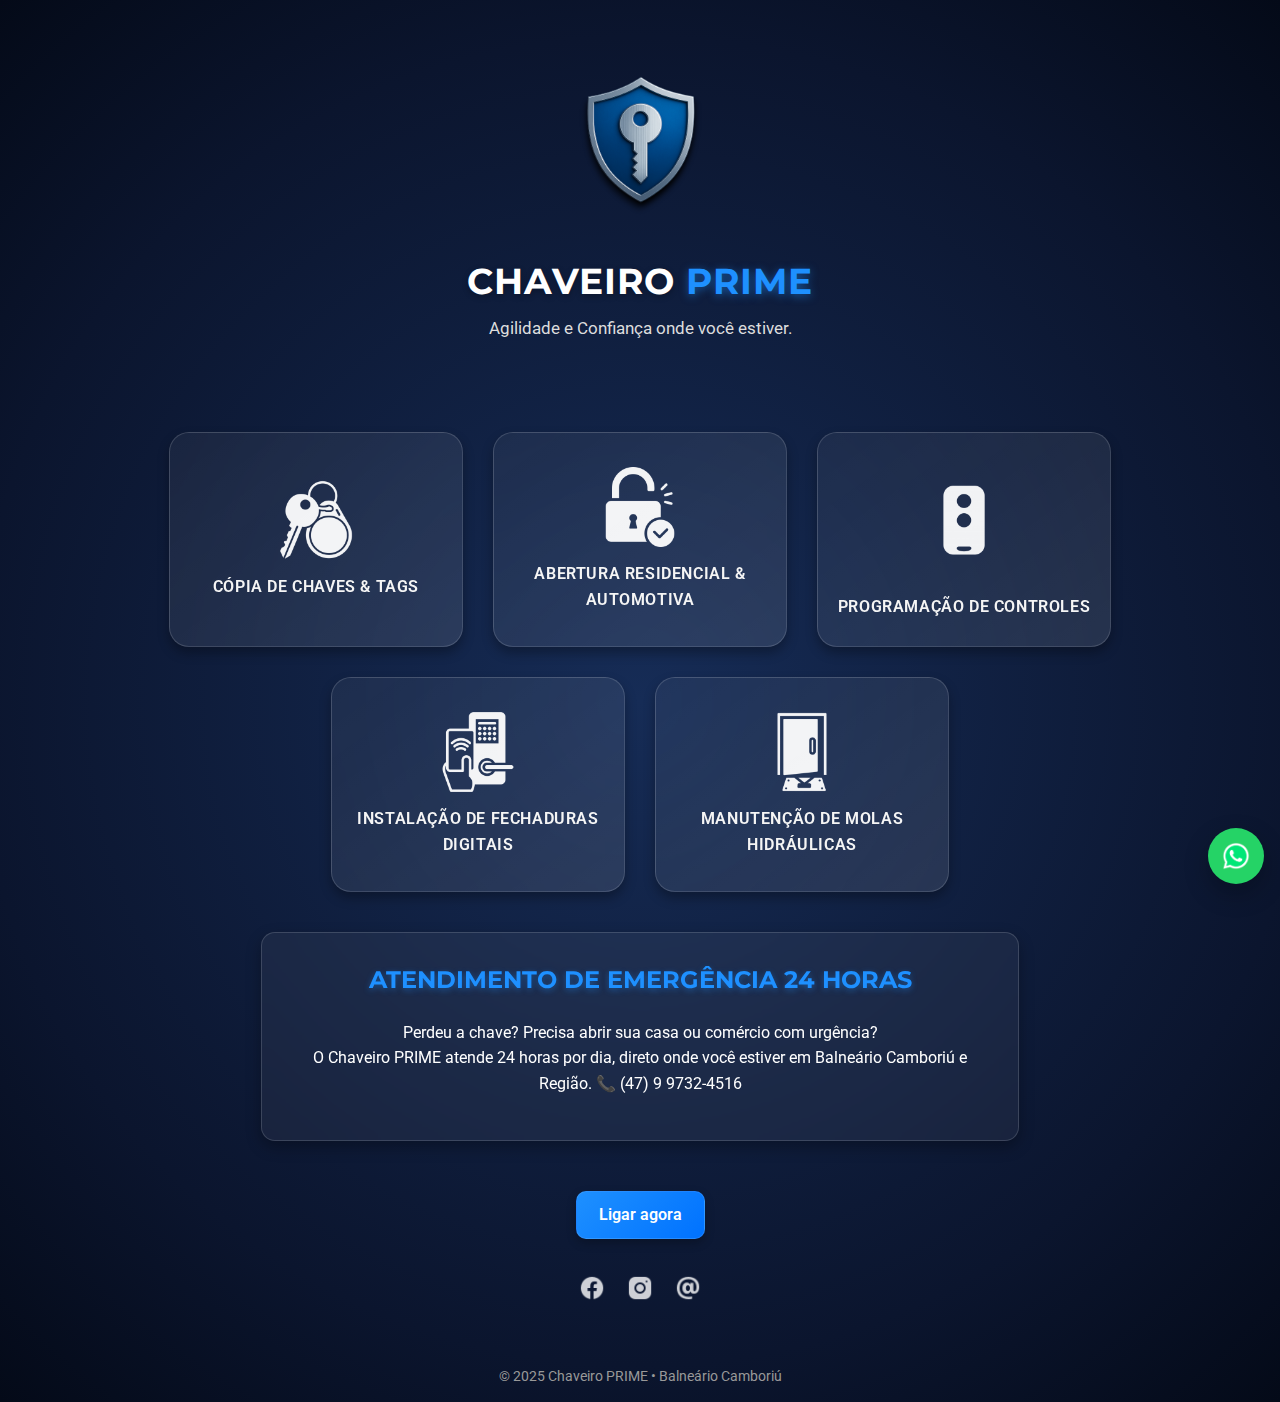
<file: index.html>
<!doctype html>
<html lang="pt-BR">

<head>
  <meta charset="UTF-8" />
  <meta name="viewport" content="width=device-width, initial-scale=1.0" />
  <title>Chaveiro PRIME</title>

  <!-- FAVICONS -->
  <link rel="icon" type="image/png" sizes="32x32" href="image/favicon-32x32.png">
  <link rel="icon" type="image/png" sizes="16x16" href="image/favicon-16x16.png">
  <link rel="apple-touch-icon" sizes="180x180" href="image/apple-touch-icon.png">
  <link rel="shortcut icon" href="image/favicon.ico" type="image/x-icon">

  <!-- Descrição -->
  <meta name="description" content="Chaveiro PRIME 24h - Atendimento rápido e profissional.">

  <!-- Open Graph / Twitter atualizados -->
  <!-- Canonical -->
  <link rel="canonical" href="https://chaveiroprime.com/">

  <!-- Open Graph (Facebook/WhatsApp) -->
  <meta property="og:title" content="Chaveiro PRIME">
  <meta property="og:description" content="Chaveiro PRIME 24h - Atendimento rápido e profissional.">
  <meta property="og:type" content="website">
  <meta property="og:url" content="https://chaveiroprime.com/">
  <meta property="og:site_name" content="Chaveiro PRIME">
  <meta property="og:locale" content="pt_BR">

  <!-- Imagem principal 1200x630 -->
  <meta property="og:image" content="https://chaveiroprime.com/image/logo2-1200x630.jpg">
  <meta property="og:image:width" content="1200">
  <meta property="og:image:height" content="630">
  <meta property="og:image:alt" content="Logomarca do Chaveiro PRIME">

  <!-- (Opcional) fallback menor 600x315 -->
  <meta property="og:image" content="https://chaveiroprime.com/image/logo2-600x315.jpg">
  <meta property="og:image:width" content="600">
  <meta property="og:image:height" content="315">

  <!-- Twitter -->
  <meta name="twitter:card" content="summary_large_image">
  <meta name="twitter:title" content="Chaveiro PRIME">
  <meta name="twitter:description" content="Chaveiro PRIME 24h - Atendimento rápido e profissional.">
  <meta name="twitter:image" content="https://chaveiroprime.com/image/logo2-1200x630.jpg">

  <link href="https://fonts.googleapis.com/css2?family=Montserrat:wght@600;700&family=Roboto:wght@400;500&display=swap" rel="stylesheet">

  <!-- CSS -->
  <link rel="stylesheet" href="css/main.css">

  <!-- Override: restaurando tamanho e proporção originais da seção de serviços -->
  <style>
    /* Container mais largo e com espaçamento maior */
    .services {
      max-width: 1120px !important;
      gap: 30px !important;
      margin: 40px auto !important;
    }

    /* Cartões maiores (largura/altura e raio) */
    .services .service {
      width: 260px !important;
      height: 165px !important;
      padding: 24px 16px !important;
      border-radius: 20px !important;
    }

    /* Ícones maiores */
    .services .service img {
      width: 80px !important;
      margin-bottom: 14px !important;
    }

    /* Título com tipografia mais forte */
    .services .service p {
      font-size: 16px !important;
      letter-spacing: .6px !important;
    }

    /* Responsivo */
    @media (max-width: 480px) {
      .services {
        gap: 18px !important;
        margin: 28px auto !important;
      }

      .services .service {
        width: 160px !important;
        height: 120px !important;
        border-radius: 16px !important;
        padding: 16px 10px !important;
      }

      .services .service img {
        width: 46px !important;
        margin-bottom: 10px !important;
      }

      .services .service p {
        font-size: 13px !important;
      }
    }
  </style>
  <!-- Google tag (gtag.js) -->
<script async src="https://www.googletagmanager.com/gtag/js?id=AW-17679584056">
</script>
<script>
  window.dataLayer = window.dataLayer || [];
  function gtag(){dataLayer.push(arguments);}
  gtag('js', new Date());

  gtag('config', 'AW-17679584056');
</script>
  <!-- Event snippet for Visualização de página conversion page --> 
  <script> gtag('event', 'conversion', {'send_to': 'AW-17679584056/mxYQCO7s3b4bELiWpO5B'}); </script>
</head>

<body>
  <header data-anim>
    <img src="image/logo.png" alt="Logo Chaveiro Prime">
    <h1>CHAVEIRO <span>PRIME</span></h1>
    <p class="subtitle">Agilidade e Confiança onde você estiver.</p>
  </header>

  <main>
    <div class="services">
      <div class="service" data-service="troca fechadura" data-anim>
        <img src="image/copias.png" alt="troca fechadura">
        <p>CÓPIA DE CHAVES & TAGS</p>
      </div>

      <div class="service" data-service="abertura" data-anim>
        <img src="image/abertura.png" alt="abertura">
        <p>ABERTURA RESIDENCIAL & AUTOMOTIVA</p>
      </div>

      <div class="service" data-service="programacao de controles" data-anim>
        <img src="image/controle.png" alt="programação de controles">
        <p>PROGRAMAÇÃO DE CONTROLES</p>
      </div>

      <div class="service" data-service="fechaduras digitais" data-anim>
        <img src="image/digitais.png" alt="fechaduras digitais">
        <p>INSTALAÇÃO DE FECHADURAS DIGITAIS</p>
      </div>

      <div class="service" data-service="molas" data-anim>
        <img src="image/molas.png" alt="molas">
        <p>MANUTENÇÃO DE MOLAS HIDRÁULICAS</p>
      </div>
    </div>

    <div class="emergency" data-anim>
      <h2>ATENDIMENTO DE EMERGÊNCIA 24 HORAS</h2>
      <p>
        Perdeu a chave? Precisa abrir sua casa ou comércio com urgência?<br>
        O Chaveiro PRIME atende 24 horas por dia, direto onde você estiver em Balneário Camboriú e Região.
        📞 (47) 9 9732-4516
      </p>
    </div>

    <div class="contact" data-anim>
      <a href="tel:+5547997324516" class="btn">Ligar agora</a>

      <div class="social">
        <a href="https://www.facebook.com/people/Chaveiro-PRIME/61583404417799/"><img src="image/facebook.png" alt="Facebook"></a>
        <a href="https://www.instagram.com/chaveiroprimebc/"><img src="image/instagram.png" alt="Instagram"></a>
        <a href="mailto:contato.chaveiroprime@gmail.com" aria-label="Enviar e-mail">
          <img src="image/email.png" alt="Enviar e-mail para Chaveiro Prime">
        </a>
      </div>
    </div>
  </main>

  <footer style="margin-top:40px; padding:15px; font-size:14px; color:#999;">
    © 2025 Chaveiro PRIME • Balneário Camboriú
  </footer>

  <!-- JS -->
  <script src="js/main.js" defer></script>
  <script>
    // Número do WhatsApp (sem espaços, parênteses ou traços)
    const whatsappNumber = '5547997324516';

    // Mensagens personalizadas para cada serviço
    const mensagens = {
      "troca fechadura": "Olá! Gostaria de informações sobre Cópias.",
      "abertura": "Olá! Preciso de ajuda.",
      "programacao de controles": "Olá! Gostaria de saber mais sobre Programação de Controles.",
      "fechaduras digitais": "Olá! Tenho interesse em instalar uma Fechadura Digital.",
      "molas": "Olá! Preciso de manutenção em Molas Hidráulicas."
    };

    // Adiciona evento de clique a todos os cards
    document.querySelectorAll('.service').forEach(card => {
      card.addEventListener('click', () => {
        const tipo = card.dataset.service;
        const msg = encodeURIComponent(mensagens[tipo]);
        const url = `https://wa.me/${whatsappNumber}?text=${msg}`;
        window.open(url, '_blank');
      });
    });
  </script>
</body>

</html>
</file>
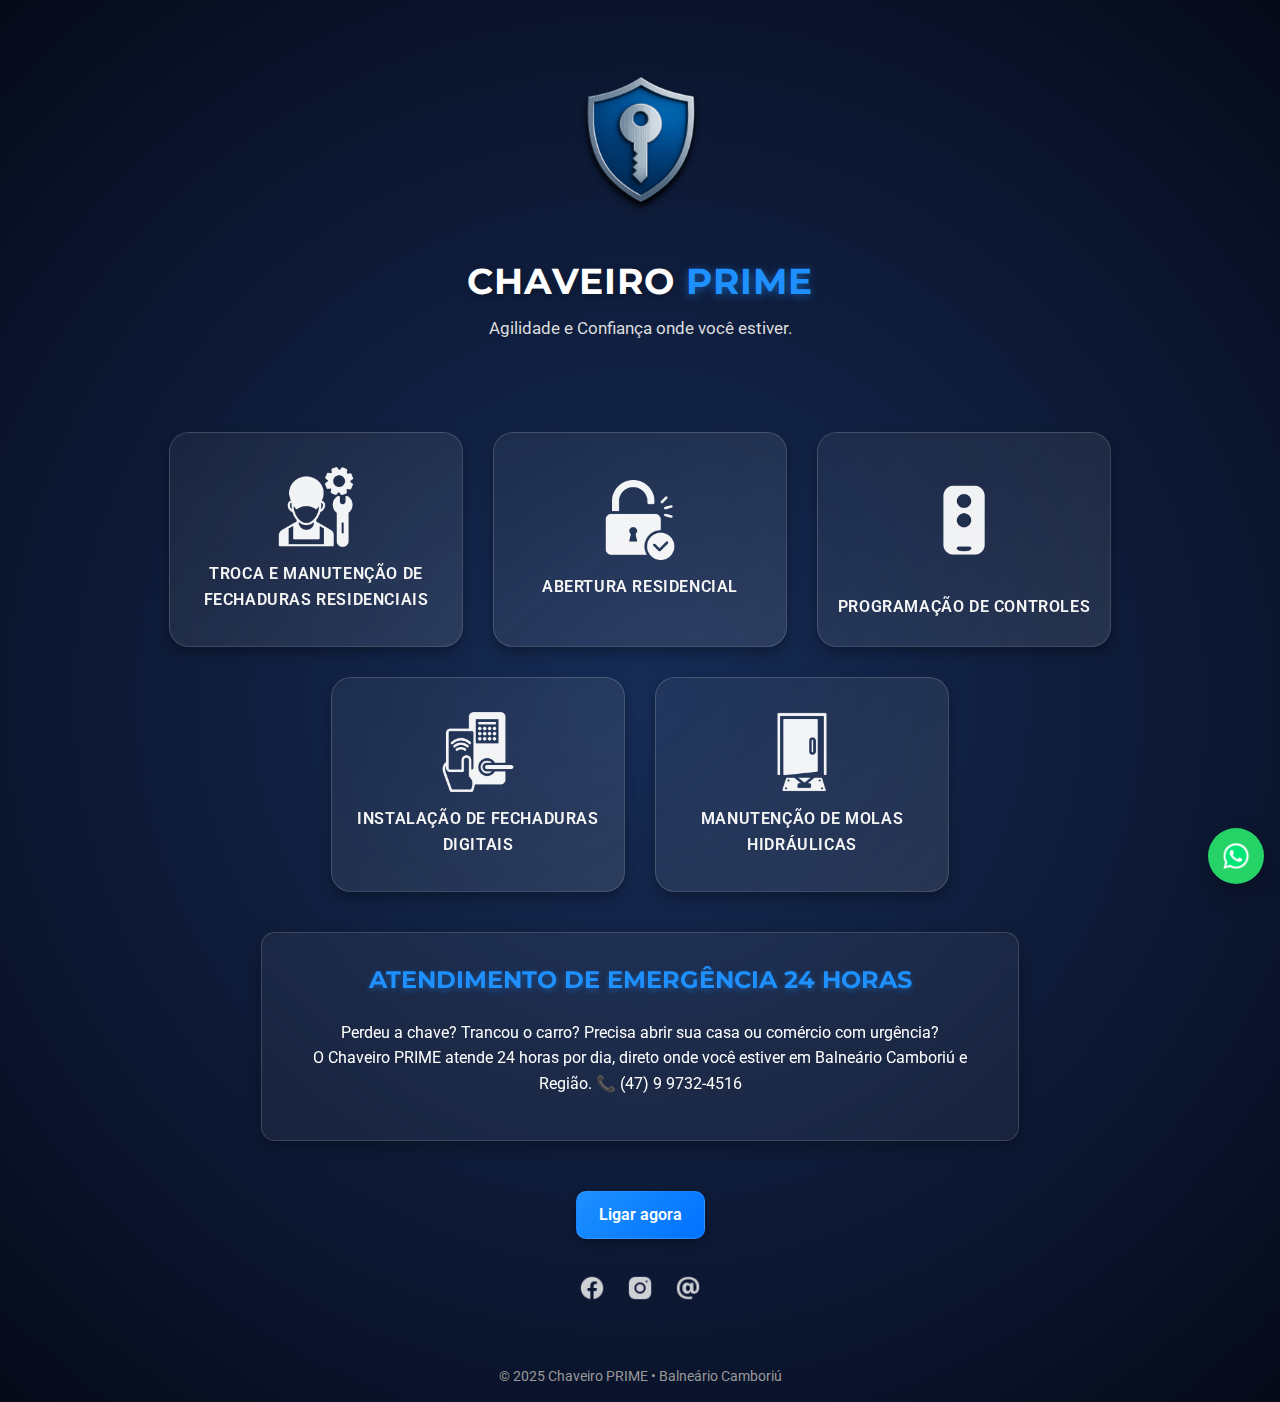
<file: index2.html>
<!doctype html>
<html lang="pt-BR">

<head>
  <meta charset="UTF-8" />
  <meta name="viewport" content="width=device-width, initial-scale=1.0" />
  <title>Chaveiro PRIME</title>

  <!-- Descrição -->
  <meta name="description" content="Chaveiro PRIME 24h - Atendimento rápido e profissional.">

  <!-- Open Graph / Twitter atualizados -->
  <!-- Canonical -->
  <link rel="canonical" href="https://chaveiroprime.com/">

  <!-- Open Graph (Facebook/WhatsApp) -->
  <meta property="og:title" content="Chaveiro PRIME">
  <meta property="og:description" content="Chaveiro PRIME 24h - Atendimento rápido e profissional.">
  <meta property="og:type" content="website">
  <meta property="og:url" content="https://chaveiroprime.com/">
  <meta property="og:site_name" content="Chaveiro PRIME">
  <meta property="og:locale" content="pt_BR">

  <!-- Imagem principal 1200x630 -->
  <meta property="og:image" content="https://chaveiroprime.com/image/logo2-1200x630.jpg">
  <meta property="og:image:width" content="1200">
  <meta property="og:image:height" content="630">
  <meta property="og:image:alt" content="Logomarca do Chaveiro PRIME">

  <!-- (Opcional) fallback menor 600x315 -->
  <meta property="og:image" content="https://chaveiroprime.com/image/logo2-600x315.jpg">
  <meta property="og:image:width" content="600">
  <meta property="og:image:height" content="315">

  <!-- Twitter -->
  <meta name="twitter:card" content="summary_large_image">
  <meta name="twitter:title" content="Chaveiro PRIME">
  <meta name="twitter:description" content="Chaveiro PRIME 24h - Atendimento rápido e profissional.">
  <meta name="twitter:image" content="https://chaveiroprime.com/image/logo2-1200x630.jpg">

  <link rel="icon" type="image/jpeg" href="image/logo2-1200x630.jpg">
  <link href="https://fonts.googleapis.com/css2?family=Montserrat:wght@600;700&family=Roboto:wght@400;500&display=swap" rel="stylesheet">

  <!-- CSS -->
  <link rel="stylesheet" href="css/main.css">

  <!-- Override: restaurando tamanho e proporção originais da seção de serviços -->
  <style>
    /* Container mais largo e com espaçamento maior */
    .services {
      max-width: 1120px !important;
      gap: 30px !important;
      margin: 40px auto !important;
    }

    /* Cartões maiores (largura/altura e raio) */
    .services .service {
      width: 260px !important;
      height: 165px !important;
      padding: 24px 16px !important;
      border-radius: 20px !important;
    }

    /* Ícones maiores */
    .services .service img {
      width: 80px !important;
      margin-bottom: 14px !important;
    }

    /* Título com tipografia mais forte */
    .services .service p {
      font-size: 16px !important;
      letter-spacing: .6px !important;
    }

    /* Responsivo */
    @media (max-width: 480px) {
      .services {
        gap: 18px !important;
        margin: 28px auto !important;
      }

      .services .service {
        width: 160px !important;
        height: 120px !important;
        border-radius: 16px !important;
        padding: 16px 10px !important;
      }

      .services .service img {
        width: 46px !important;
        margin-bottom: 10px !important;
      }

      .services .service p {
        font-size: 13px !important;
      }
    }
  </style>

</head>

<body>
  <header data-anim>
    <img src="image/logo.png" alt="Logo Chaveiro Prime">
    <h1>CHAVEIRO <span>PRIME</span></h1>
    <p class="subtitle">Agilidade e Confiança onde você estiver.</p>
  </header>

  <main>
    <div class="services">
      <div class="service" data-service="troca fechadura" data-anim>
        <img src="image/manutencao.png" alt="troca fechadura">
        <p>TROCA E MANUTENÇÃO DE FECHADURAS RESIDENCIAIS</p>
      </div>

      <div class="service" data-service="abertura" data-anim>
        <img src="image/abertura.png" alt="abertura">
        <p>ABERTURA RESIDENCIAL</p>
      </div>

      <div class="service" data-service="programacao de controles" data-anim>
        <img src="image/controle.png" alt="programação de controles">
        <p>PROGRAMAÇÃO DE CONTROLES</p>
      </div>

      <div class="service" data-service="fechaduras digitais" data-anim>
        <img src="image/digitais.png" alt="fechaduras digitais">
        <p>INSTALAÇÃO DE FECHADURAS DIGITAIS</p>
      </div>

      <div class="service" data-service="molas" data-anim>
        <img src="image/molas.png" alt="molas">
        <p>MANUTENÇÃO DE MOLAS HIDRÁULICAS</p>
      </div>

    </div>

    <div class="emergency" data-anim>
      <h2>ATENDIMENTO DE EMERGÊNCIA 24 HORAS</h2>
      <p>
        Perdeu a chave? Trancou o carro? Precisa abrir sua casa ou comércio com urgência?<br>
        O Chaveiro PRIME atende 24 horas por dia, direto onde você estiver em Balneário Camboriú e Região.
        📞 (47) 9 9732-4516
      </p>
    </div>

    <div class="contact" data-anim>
      <a href="tel:+5547997324516" class="btn">Ligar agora</a>

      <div class="social">
        <a href="#"><img src="image/facebook.png" alt="Facebook"></a>
        <a href="#"><img src="image/instagram.png" alt="Instagram"></a>
        <a href="mailto:contato.chaveiroprime@gmail.com" aria-label="Enviar e-mail">
          <img src="image/email.png" alt="Enviar e-mail para Chaveiro Prime">
        </a>
      </div>
    </div>
  </main>

  <footer style="margin-top:40px; padding:15px; font-size:14px; color:#999;">
    © 2025 Chaveiro PRIME • Balneário Camboriú
  </footer>

  <!-- JS -->
  <script src="js/main.js" defer></script>
  <script>
  // Número do WhatsApp (sem espaços, parênteses ou traços)
  const whatsappNumber = '5547997324516';

  // Mensagens personalizadas para cada serviço
  const mensagens = {
    "troca fechadura": "Olá! Gostaria de informações sobre Troca e Manutenção de Fechaduras Residenciais.",
    "abertura": "Olá! Preciso de ajuda com Abertura Residencial.",
    "programacao de controles": "Olá! Quero saber sobre Programação de Controles.",
    "fechaduras digitais": "Olá! Tenho interesse em Instalação de Fechaduras Digitais.",
    "molas": "Olá! Preciso de Manutenção de Molas Hidráulicas."
  };

  // Adiciona evento de clique a todos os cards
  document.querySelectorAll('.service').forEach(card => {
    card.addEventListener('click', () => {
      const tipo = card.dataset.service;
      const msg = encodeURIComponent(mensagens[tipo]);
      const url = `https://wa.me/${whatsappNumber}?text=${msg}`;
      window.open(url, '_blank');
    });
  });
</script>

</body>

</html>
</file>
<file: css/main.css>
/* ======== ESTILO BASE ======== */
body {
  margin: 0;
  font-family: 'Roboto', sans-serif;
  background: radial-gradient(circle at center, #162c56 0%, #0b152e 70%, #040a18 100%);
  color: white;
  text-align: center;
  line-height: 1.6;
}

header {
  padding: 50px 20px 25px;
  position: relative;
}

header img {
  width: 185px;
}

h1 {
  margin: 10px 0 5px;
  font-size: 36px;
  font-family: 'Montserrat', sans-serif;
  letter-spacing: 1px;
  color: #fff;
  text-shadow: 0 2px 6px rgba(0, 0, 0, 0.3);
}

h1 span {
  color: #1E90FF;
  font-weight: 700;
  text-shadow: 0 2px 8px rgba(30, 144, 255, 0.5);
}

p.subtitle {
  color: #ddd;
  margin-top: 5px;
  font-size: 17px;
}

/* ======== BOTÕES ======== */
.buttons {
  display: flex;
  justify-content: center;
  flex-wrap: wrap;
  gap: 15px;
  margin: 25px 0;
}

/* botão padrão */
.btn {
  background: linear-gradient(135deg, #1e90ff, #0072ff);
  border: none;
  border-radius: 10px;
  color: #fff;
  font-weight: 600;
  padding: 10px 22px;
  cursor: pointer;
  box-shadow: 0 4px 10px rgba(0, 0, 0, 0.25);
  text-decoration: none;
  display: inline-block;
  transition: all 0.25s ease;
}

.btn:hover {
  transform: translateY(-2px);
  box-shadow: 0 6px 14px rgba(0, 0, 0, 0.35);
}

.btn:active {
  transform: translateY(0);
  box-shadow: 0 3px 8px rgba(0, 0, 0, 0.25);
}

/* WhatsApp botão grande (ex: "Chamar no WhatsApp") */
.btn.whatsapp {
  background-color: #25D366;
  display: inline-flex;
  align-items: center;
  gap: 10px;
  font-weight: 700;
  box-shadow: 0 6px 15px rgba(0, 0, 0, 0.3);
}

.btn.whatsapp:hover {
  background-color: #1ab854;
  transform: translateY(-3px) scale(1.03);
  box-shadow: 0 10px 20px rgba(26, 184, 84, 0.5);
}

.btn.whatsapp .icon {
  width: 22px;
  height: 22px;
}

/* ======== SERVIÇOS (HOME) ======== */
.services {
  display: flex;
  flex-wrap: wrap;
  justify-content: center;
  gap: 25px;
  margin: 30px auto;
  max-width: 900px;
}

.service {
  width: 200px;
  height: 140px;
  cursor: pointer;
  background: linear-gradient(145deg, rgba(255, 255, 255, 0.05), rgba(255, 255, 255, 0.1));
  border-radius: 14px;
  padding: 20px 10px;
  border: 1px solid rgba(255, 255, 255, 0.15);
  display: flex;
  flex-direction: column;
  justify-content: center;
  align-items: center;
  text-align: center;
  transition: all 0.3s ease;
  backdrop-filter: blur(8px);
  box-shadow: 0 6px 12px rgba(0, 0, 0, 0.3);
}

.service:hover {
  transform: translateY(-5px) scale(1.05);
  box-shadow: 0 12px 25px rgba(30, 144, 255, 0.5);
  border-color: rgba(30, 144, 255, 0.5);
}

.service img {
  width: 46px;
  margin-bottom: 12px;
  filter: brightness(0) invert(1);
  opacity: 0.95;
  transition: all 0.25s ease;
}

.service:hover img {
  opacity: 1;
}

.service p {
  font-size: 15px;
  margin: 0;
  font-weight: 600;
  color: #f5f5f5;
  letter-spacing: 0.5px;
}

/* ======== EMERGÊNCIA ======== */
.emergency {
  background: rgba(255, 255, 255, 0.05);
  border: 1px solid rgba(255, 255, 255, 0.15);
  border-radius: 14px;
  margin: 40px auto;
  max-width: 700px;
  padding: 28px;
  box-shadow: 0 6px 15px rgba(0, 0, 0, 0.3);
  backdrop-filter: blur(8px);
}

.emergency h2 {
  margin-top: 0;
  color: #1E90FF;
  font-family: 'Montserrat', sans-serif;
  text-shadow: 0 2px 6px rgba(30, 144, 255, 0.4);
}

/* ======== CONTATO ======== */
.contact {
  margin: 50px 0 30px;
}

/* o .btn dentro de .contact mantém o mesmo visual azul,
   só adiciona borda clarinha */
.contact .btn {
  border: 1px solid rgba(255, 255, 255, 0.1);
}

.contact .btn:hover {
  background: linear-gradient(135deg, #63B8FF, #1E90FF);
  transform: translateY(-3px) scale(1.03);
  box-shadow: 0 10px 20px rgba(30, 144, 255, 0.5);
}

.social {
  margin-top: 35px;
}

.social img {
  width: 28px;
  margin: 0 8px;
  filter: brightness(0) invert(1);
  opacity: 0.8;
  transition: all 0.25s ease;
}

.social img:hover {
  opacity: 1;
  transform: scale(1.1);
}

/* ======== ANIMAÇÕES ======== */
.anim-seed {
  opacity: 0;
  transform: translateY(14px);
  filter: blur(6px);
}

.anim-in {
  opacity: 1;
  transform: none;
  filter: none;
  transition: opacity .6s ease, transform .6s ease, filter .8s ease;
}

@media (prefers-reduced-motion: reduce) {
  .anim-in {
    transition: none !important;
  }
}

/* ======== RESPONSIVO ======== */
@media (max-width: 480px) {
  body {
    font-size: 15px;
  }

  h1 {
    font-size: 28px;
  }

  .service {
    width: 150px;
    height: 110px;
  }

  .service img {
    width: 36px;
  }

  .service p {
    font-size: 13px;
  }
}

/* ======== IMAGENS DOS PRODUTOS ======== */
.product img,
.products-grid img {
  max-width: 220px;
  width: 100%;
  height: auto;
  border-radius: 12px;
  transition: all 0.3s ease;
}

.product img:hover,
.products-grid img:hover {
  transform: scale(1.05);
}

/* ======== GRADE DE PRODUTOS ======== */
.products-grid {
  display: grid;
  grid-template-columns: repeat(2, minmax(260px, 1fr));
  gap: 30px;
  justify-content: center;
  align-items: start;
  max-width: 900px;
  margin: 40px auto;
  padding: 0 15px;
}

/* ======== CARD DO PRODUTO ======== */
.product-card {
  background: rgba(255, 255, 255, 0.05);
  border: 1px solid rgba(255, 255, 255, 0.1);
  border-radius: 14px;
  padding: 18px;
  text-align: center;
  transition: all 0.3s ease;
  box-shadow: 0 8px 18px rgba(0, 0, 0, 0.25);
}

.product-card:hover {
  transform: translateY(-4px) scale(1.03);
  box-shadow: 0 14px 28px rgba(30, 144, 255, 0.35);
  border-color: rgba(30, 144, 255, 0.3);
}

/* Imagem do produto — sem o quadrado interno */
.product-card img {
  border-radius: 10px;
  box-shadow: none !important;
  transition: all 0.3s ease;
}

.product-card img:hover {
  transform: scale(1.05);
  box-shadow: none !important;
}

/* ======== RESPONSIVIDADE GRADE PRODUTOS ======== */
@media (max-width: 640px) {
  .products-grid {
    grid-template-columns: 1fr;
  }
}

/* ======== BOTÃO FLUTUANTE DO WHATSAPP ======== */
.whatsapp-float {
  position: fixed;
  right: 16px;
  bottom: 16px;
  width: 56px;
  height: 56px;
  border-radius: 50%;
  background-color: #25D366;
  box-shadow: 0 10px 25px rgba(0, 0, 0, 0.25);
  display: flex;
  align-items: center;
  justify-content: center;
  z-index: 9999;
  text-decoration: none;
  transition: transform 0.2s ease, box-shadow 0.2s ease;
}

.whatsapp-float img {
  width: 28px;
  height: 28px;
}

.whatsapp-float:hover {
  transform: scale(1.07);
  box-shadow: 0 14px 30px rgba(0, 0, 0, 0.3);
}

.btn-home {
  position: fixed;
  top: 16px;
  right: 16px;
  background: linear-gradient(135deg, #1e90ff, #0072ff);
  border: none;
  border-radius: 10px;
  color: #fff;
  font-weight: 600;
  padding: 10px 22px;
  cursor: pointer;
  box-shadow: 0 4px 10px rgba(0, 0, 0, 0.25);
  transition: all 0.25s ease;
  z-index: 1000;
}

.btn-home:hover {
  transform: translateY(-2px);
  box-shadow: 0 6px 14px rgba(0, 0, 0, 0.35);
}

/* ===== VÍDEO DO PRODUTO ===== */
.video-section {
  margin-top: 40px;
  text-align: left;
  color: #fff;
}

.video-section h3 {
  font-family: 'Montserrat', sans-serif;
  margin-bottom: 10px;
  color: #1E90FF;
  text-shadow: 0 2px 6px rgba(30, 144, 255, 0.4);
}

.video-wrapper {
  background: rgba(255, 255, 255, 0.05);
  border: 1px solid rgba(255, 255, 255, 0.15);
  border-radius: 16px;
  box-shadow: 0 20px 50px rgba(0, 0, 0, 0.7);
  padding: 16px;
  max-width: 800px;
  margin: 0 auto;
}

.video-frame {
  position: relative;
  width: 100%;
  border-radius: 12px;
  overflow: hidden;
  background-color: #000;
  box-shadow: 0 16px 40px rgba(30, 144, 255, 0.4);
}

/* mantém 16:9 responsivo */
.video-frame::before {
  content: "";
  display: block;
  padding-top: 56.25%;
}

.video-frame iframe,
.video-frame video {
  position: absolute;
  top: 0;
  left: 0;
  width: 100%;
  height: 100%;
  border: 0;
  object-fit: cover;
}
/* ======== PADRONIZAÇÃO DE TAMANHO DO CARROSSEL DE PRODUTOS ======== */
.product-wrapper .carousel-slide {
    flex: 0 0 100%;
    max-width: 100%;
    scroll-snap-align: center;
    text-align: center;
    padding: 20px 0;
    box-sizing: border-box;
    background: none;
    border: none;
    height: 480px; /* Altura fixa do bloco da imagem */
    display: flex;
    align-items: center;
    justify-content: center;
}

.product-wrapper .carousel-slide img {
    max-height: 420px;
    width: auto;
    max-width: 100%;
    border-radius: 16px;
    box-shadow: 0 20px 50px rgba(0, 0, 0, 0.6);
    border: none;
    object-fit: contain;
    background: none;
}



/* ======== AJUSTE ESCOPADO (LISTAGEM DE FECHADURAS) ======== */
/* Só aplica dentro da seção de modelos da página fechaduras-digitais */
#section-modelos .products-grid { align-items: stretch !important; }

#section-modelos .product-card {
  display: flex;
  flex-direction: column;
  align-items: center;
  justify-content: flex-start;
  box-sizing: border-box;
  min-height: 420px;
}

#section-modelos .product-card > img {
  height: 200px;
  width: auto;
  max-width: 100%;
  object-fit: contain;
  margin: 0 auto 10px;
  display: block;
}

#section-modelos .product-card > h3 {
  min-height: 46px;
  margin: 12px 0 6px;
}

#section-modelos .product-card > p {
  min-height: 40px;
  flex-grow: 1;
  margin: 0 0 12px;
}

#section-modelos .product-card > .btn { margin-top: auto; }

@media (max-width: 640px) {
  #section-modelos .product-card { min-height: 380px; }
  #section-modelos .product-card > img { height: 160px; }
}
/* ======== LINKS DE TELEFONE (TEL:) ======== */
a[href^="tel"] {
  color: #ffffff !important;          /* deixa o telefone branco */
  text-decoration: none !important;   /* remove o sublinhado */
}

a[href^="tel"]:hover {
  color: #63B8FF !important;          /* tom de azul suave ao passar o dedo/mouse */
}

/* ======== BANNER INFORMATIVO ======== */
.info-banner {
  background: rgba(255, 255, 255, 0.08);
  border: 1px solid rgba(255, 255, 255, 0.12);
  border-radius: 14px;
  color: #fff;
  padding: 14px 20px;
  max-width: 760px;
  margin: 20px auto 10px;
  font-size: 16px;
  font-weight: 500;
  line-height: 1.5;
  box-shadow: 0 6px 16px rgba(0, 0, 0, 0.25);
  backdrop-filter: blur(6px);
  text-shadow: 0 1px 3px rgba(0,0,0,0.4);
}

.info-banner span {
  display: block;
  font-size: 15px;
  color: #cfd8ff;
  margin-top: 4px;
}

@media (max-width: 480px) {
  .info-banner {
    font-size: 14px;
    padding: 12px 14px;
    margin: 15px auto;
  }

  .info-banner span {
    font-size: 13px;
  }
}

/* ======== AJUSTE DE ESPAÇAMENTO ENTRE HEADER E BANNER ======== */
header {
  padding-bottom: 10px !important; /* diminui o espaço inferior do header */
}

p.subtitle {
  margin-bottom: 40px !important; /* aproxima o subtítulo do banner */
}

.info-banner {
  margin-top: 8px !important; /* reduz o espaço acima do banner */
}
</file>
